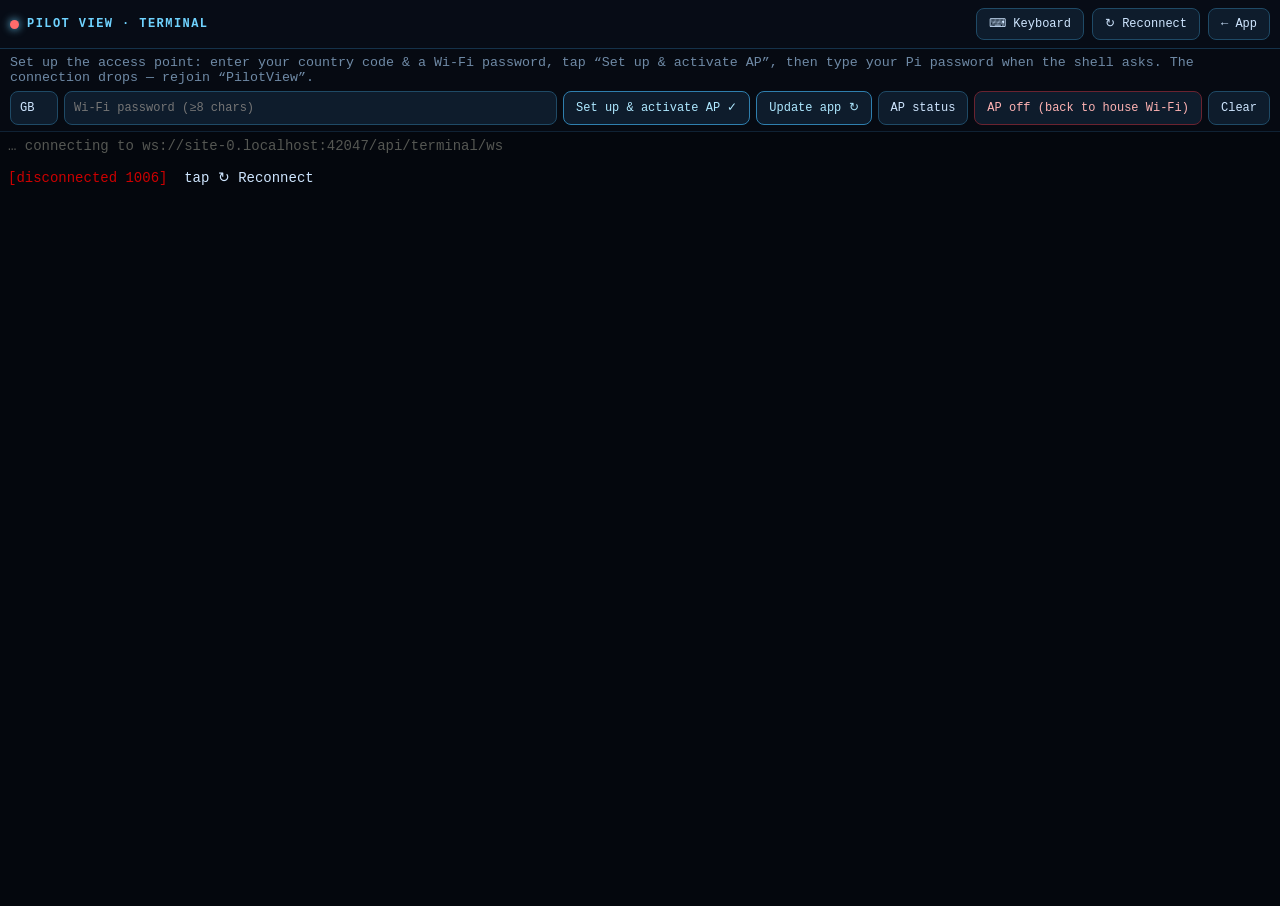
<file: static/terminal.html>
<!doctype html>
<html lang="en">
  <head>
    <meta charset="utf-8" />
    <meta name="viewport" content="width=device-width, initial-scale=1, viewport-fit=cover" />
    <meta name="theme-color" content="#04070d" />
    <title>Pilot View · Terminal</title>
    <link rel="stylesheet" href="/static/vendor/xterm/xterm.css" />
    <style>
      :root { color-scheme: dark; }
      * { box-sizing: border-box; }
      html, body { margin: 0; height: 100%; background: #04070d; color: #cfe6ff;
        font-family: ui-monospace, "SF Mono", Menlo, Consolas, monospace; }
      body { display: flex; flex-direction: column; height: 100dvh; }
      .bar { display: flex; align-items: center; gap: 8px; flex-wrap: wrap;
        padding: 8px 10px; background: #070c16; border-bottom: 1px solid #15324a; }
      .brand { font-weight: 700; letter-spacing: .12em; font-size: 12px; color: #6fd3ff;
        margin-right: auto; display: flex; align-items: center; gap: 8px; }
      .dot { width: 9px; height: 9px; border-radius: 50%; background: #ff6b6b; box-shadow: 0 0 8px currentColor; }
      .dot.ok { background: #5ff0a0; }
      .dot.wait { background: #ffc857; }
      button, a.btn { appearance: none; -webkit-appearance: none; cursor: pointer;
        background: #0e1c2c; color: #cfe6ff; border: 1px solid #1f4a66;
        border-radius: 8px; padding: 9px 12px; font: inherit; font-size: 12px; text-decoration: none;
        line-height: 1; }
      button:active, a.btn:active { background: #14304a; }
      button.accent { border-color: #2f7fae; color: #aee8ff; }
      button.danger { border-color: #6a2330; color: #ffb3b3; }
      .quick { display: flex; gap: 6px; flex-wrap: wrap; padding: 6px 10px;
        background: #060a12; border-bottom: 1px solid #102234; }
      .quick small { color: #6f8aa6; width: 100%; }
      #screen { flex: 1 1 auto; min-height: 0; padding: 6px 4px 4px 8px; }
      .xterm { height: 100%; }
    </style>
  </head>
  <body>
    <div class="bar">
      <span class="brand"><span class="dot" id="status-dot"></span> PILOT&nbsp;VIEW · TERMINAL</span>
      <button id="kbd-btn" title="Show keyboard">⌨ Keyboard</button>
      <button id="reconnect-btn">↻ Reconnect</button>
      <a class="btn" href="/">← App</a>
    </div>
    <div class="quick">
      <small>Set up the access point: enter your country code &amp; a Wi-Fi password, tap “Set up &amp; activate AP”, then type your Pi password when the shell asks. The connection drops — rejoin “PilotView”.</small>
      <input id="cc-input" type="text" value="GB" maxlength="2" size="2" aria-label="Country code"
             style="width:48px;background:#0e1c2c;color:#cfe6ff;border:1px solid #1f4a66;border-radius:8px;padding:9px;font:inherit;font-size:12px;text-transform:uppercase;" />
      <input id="psk-input" type="text" placeholder="Wi-Fi password (≥8 chars)" autocomplete="off" autocapitalize="off"
             style="flex:1;min-width:140px;background:#0e1c2c;color:#cfe6ff;border:1px solid #1f4a66;border-radius:8px;padding:9px;font:inherit;font-size:12px;" />
      <button id="finalize-btn" class="accent">Set up &amp; activate AP ✓</button>
      <button class="cmd accent" data-cmd="cd ~/pilot-view && git pull --ff-only && sudo systemctl restart pilot-view">Update app ↻</button>
      <button class="cmd" data-cmd="sudo bash ~/pilot-view/scripts/garage-ap.sh status">AP status</button>
      <button class="cmd danger" data-cmd="sudo bash ~/pilot-view/scripts/garage-ap.sh off">AP off (back to house Wi-Fi)</button>
      <button id="clear-btn">Clear</button>
    </div>
    <div id="screen"></div>

    <script src="/static/vendor/xterm/xterm.js"></script>
    <script src="/static/vendor/xterm/addon-fit.js"></script>
    <script>
      (function () {
        var statusDot = document.getElementById('status-dot');
        function setStatus(state) {
          statusDot.className = 'dot' + (state === 'ok' ? ' ok' : state === 'wait' ? ' wait' : '');
        }

        var term = new Terminal({
          cursorBlink: true,
          fontFamily: 'ui-monospace, "SF Mono", Menlo, Consolas, monospace',
          fontSize: 14,
          scrollback: 4000,
          theme: {
            background: '#04070d', foreground: '#cfe6ff', cursor: '#6fd3ff',
            selectionBackground: '#1f4a66',
          },
        });

        var fit = null;
        try { fit = new FitAddon.FitAddon(); term.loadAddon(fit); } catch (e) { fit = null; }
        term.open(document.getElementById('screen'));

        function doFit() {
          try { if (fit) fit.fit(); } catch (e) {}
        }
        doFit();

        var ws = null;
        var reconnectTimer = null;

        // Terminal access token — gates the root-capable shell. Take it from
        // ?token=, remember it so a refresh/return still authenticates. A valid
        // session cookie, if present, authenticates without any token.
        var token = '';
        try {
          var qp = new URLSearchParams(location.search);
          token = qp.get('token') || '';
          if (token) localStorage.setItem('pv_term_token', token);
          else token = localStorage.getItem('pv_term_token') || '';
        } catch (e) { token = ''; }

        function wsUrl() {
          var proto = location.protocol === 'https:' ? 'wss' : 'ws';
          var qs = token ? ('?token=' + encodeURIComponent(token)) : '';
          return proto + '://' + location.host + '/api/terminal/ws' + qs;
        }

        function sendResize() {
          if (ws && ws.readyState === 1) {
            ws.send(JSON.stringify({ type: 'resize', cols: term.cols, rows: term.rows }));
          }
        }

        function connect() {
          setStatus('wait');
          term.writeln('\x1b[90m… connecting to ' + wsUrl() + '\x1b[0m');
          ws = new WebSocket(wsUrl());
          ws.binaryType = 'arraybuffer';

          ws.onopen = function () {
            setStatus('ok');
            doFit();
            sendResize();
            term.focus();
          };
          ws.onmessage = function (ev) {
            if (typeof ev.data === 'string') {
              term.write(ev.data);
            } else {
              term.write(new Uint8Array(ev.data));
            }
          };
          ws.onclose = function (ev) {
            setStatus('off');
            if (ev && ev.code === 1008) {
              term.writeln('\r\n\x1b[31m[refused]\x1b[0m terminal disabled, or a token is required.');
              term.writeln('Open this page as  /terminal?token=YOUR_TOKEN  (shown in the AP setup output / service log).');
            } else {
              term.writeln('\r\n\x1b[31m[disconnected' + (ev.code ? ' ' + ev.code : '') +
                ']\x1b[0m  tap ↻ Reconnect');
            }
          };
          ws.onerror = function () { try { ws.close(); } catch (e) {} };
        }

        term.onData(function (d) {
          if (ws && ws.readyState === 1) {
            ws.send(JSON.stringify({ type: 'input', data: d }));
          }
        });

        // Refit on viewport changes (rotation, keyboard show/hide).
        var ro = new ResizeObserver(function () { doFit(); sendResize(); });
        ro.observe(document.getElementById('screen'));
        window.addEventListener('resize', function () { doFit(); sendResize(); });

        document.getElementById('kbd-btn').addEventListener('click', function () { term.focus(); });
        document.getElementById('clear-btn').addEventListener('click', function () { term.clear(); });
        document.getElementById('reconnect-btn').addEventListener('click', function () {
          try { if (ws) ws.close(); } catch (e) {}
          connect();
        });

        function runInShell(cmd) {
          if (ws && ws.readyState === 1) {
            ws.send(JSON.stringify({ type: 'input', data: cmd + '\r' }));
          }
          term.focus();
        }

        // Quick-command buttons: type the command + Enter into the shell.
        document.querySelectorAll('button.cmd').forEach(function (b) {
          b.addEventListener('click', function () { runInShell(b.getAttribute('data-cmd')); });
        });

        // Wrap a value in single quotes, safely escaping any embedded quotes,
        // so it survives as one shell argument.
        function shq(s) { return "'" + String(s).replace(/'/g, "'\\''") + "'"; }

        document.getElementById('finalize-btn').addEventListener('click', function () {
          var cc = (document.getElementById('cc-input').value || 'GB').trim().toUpperCase();
          var psk = document.getElementById('psk-input').value || '';
          if (psk.length < 8) { alert('Wi-Fi password must be at least 8 characters.'); return; }
          if (!/^[A-Z]{2}$/.test(cc)) { alert('Country code must be 2 letters, e.g. GB or ZA.'); return; }
          runInShell('sudo bash ~/pilot-view/scripts/garage-ap.sh finalize ' + cc + ' ' + shq(psk));
        });

        connect();
      })();
    </script>
  </body>
</html>
</file>
<file: static/vendor/xterm/xterm.css>
/**
 * Copyright (c) 2014 The xterm.js authors. All rights reserved.
 * Copyright (c) 2012-2013, Christopher Jeffrey (MIT License)
 * https://github.com/chjj/term.js
 * @license MIT
 *
 * Permission is hereby granted, free of charge, to any person obtaining a copy
 * of this software and associated documentation files (the "Software"), to deal
 * in the Software without restriction, including without limitation the rights
 * to use, copy, modify, merge, publish, distribute, sublicense, and/or sell
 * copies of the Software, and to permit persons to whom the Software is
 * furnished to do so, subject to the following conditions:
 *
 * The above copyright notice and this permission notice shall be included in
 * all copies or substantial portions of the Software.
 *
 * THE SOFTWARE IS PROVIDED "AS IS", WITHOUT WARRANTY OF ANY KIND, EXPRESS OR
 * IMPLIED, INCLUDING BUT NOT LIMITED TO THE WARRANTIES OF MERCHANTABILITY,
 * FITNESS FOR A PARTICULAR PURPOSE AND NONINFRINGEMENT. IN NO EVENT SHALL THE
 * AUTHORS OR COPYRIGHT HOLDERS BE LIABLE FOR ANY CLAIM, DAMAGES OR OTHER
 * LIABILITY, WHETHER IN AN ACTION OF CONTRACT, TORT OR OTHERWISE, ARISING FROM,
 * OUT OF OR IN CONNECTION WITH THE SOFTWARE OR THE USE OR OTHER DEALINGS IN
 * THE SOFTWARE.
 *
 * Originally forked from (with the author's permission):
 *   Fabrice Bellard's javascript vt100 for jslinux:
 *   http://bellard.org/jslinux/
 *   Copyright (c) 2011 Fabrice Bellard
 *   The original design remains. The terminal itself
 *   has been extended to include xterm CSI codes, among
 *   other features.
 */

/**
 *  Default styles for xterm.js
 */

.xterm {
    cursor: text;
    position: relative;
    user-select: none;
    -ms-user-select: none;
    -webkit-user-select: none;
}

.xterm.focus,
.xterm:focus {
    outline: none;
}

.xterm .xterm-helpers {
    position: absolute;
    top: 0;
    /**
     * The z-index of the helpers must be higher than the canvases in order for
     * IMEs to appear on top.
     */
    z-index: 5;
}

.xterm .xterm-helper-textarea {
    padding: 0;
    border: 0;
    margin: 0;
    /* Move textarea out of the screen to the far left, so that the cursor is not visible */
    position: absolute;
    opacity: 0;
    left: -9999em;
    top: 0;
    width: 0;
    height: 0;
    z-index: -5;
    /** Prevent wrapping so the IME appears against the textarea at the correct position */
    white-space: nowrap;
    overflow: hidden;
    resize: none;
}

.xterm .composition-view {
    /* TODO: Composition position got messed up somewhere */
    background: #000;
    color: #FFF;
    display: none;
    position: absolute;
    white-space: nowrap;
    z-index: 1;
}

.xterm .composition-view.active {
    display: block;
}

.xterm .xterm-viewport {
    /* On OS X this is required in order for the scroll bar to appear fully opaque */
    background-color: #000;
    overflow-y: scroll;
    cursor: default;
    position: absolute;
    right: 0;
    left: 0;
    top: 0;
    bottom: 0;
}

.xterm .xterm-screen {
    position: relative;
}

.xterm .xterm-screen canvas {
    position: absolute;
    left: 0;
    top: 0;
}

.xterm .xterm-scroll-area {
    visibility: hidden;
}

.xterm-char-measure-element {
    display: inline-block;
    visibility: hidden;
    position: absolute;
    top: 0;
    left: -9999em;
    line-height: normal;
}

.xterm.enable-mouse-events {
    /* When mouse events are enabled (eg. tmux), revert to the standard pointer cursor */
    cursor: default;
}

.xterm.xterm-cursor-pointer,
.xterm .xterm-cursor-pointer {
    cursor: pointer;
}

.xterm.column-select.focus {
    /* Column selection mode */
    cursor: crosshair;
}

.xterm .xterm-accessibility:not(.debug),
.xterm .xterm-message {
    position: absolute;
    left: 0;
    top: 0;
    bottom: 0;
    right: 0;
    z-index: 10;
    color: transparent;
    pointer-events: none;
}

.xterm .xterm-accessibility-tree:not(.debug) *::selection {
  color: transparent;
}

.xterm .xterm-accessibility-tree {
  user-select: text;
  white-space: pre;
}

.xterm .live-region {
    position: absolute;
    left: -9999px;
    width: 1px;
    height: 1px;
    overflow: hidden;
}

.xterm-dim {
    /* Dim should not apply to background, so the opacity of the foreground color is applied
     * explicitly in the generated class and reset to 1 here */
    opacity: 1 !important;
}

.xterm-underline-1 { text-decoration: underline; }
.xterm-underline-2 { text-decoration: double underline; }
.xterm-underline-3 { text-decoration: wavy underline; }
.xterm-underline-4 { text-decoration: dotted underline; }
.xterm-underline-5 { text-decoration: dashed underline; }

.xterm-overline {
    text-decoration: overline;
}

.xterm-overline.xterm-underline-1 { text-decoration: overline underline; }
.xterm-overline.xterm-underline-2 { text-decoration: overline double underline; }
.xterm-overline.xterm-underline-3 { text-decoration: overline wavy underline; }
.xterm-overline.xterm-underline-4 { text-decoration: overline dotted underline; }
.xterm-overline.xterm-underline-5 { text-decoration: overline dashed underline; }

.xterm-strikethrough {
    text-decoration: line-through;
}

.xterm-screen .xterm-decoration-container .xterm-decoration {
	z-index: 6;
	position: absolute;
}

.xterm-screen .xterm-decoration-container .xterm-decoration.xterm-decoration-top-layer {
	z-index: 7;
}

.xterm-decoration-overview-ruler {
    z-index: 8;
    position: absolute;
    top: 0;
    right: 0;
    pointer-events: none;
}

.xterm-decoration-top {
    z-index: 2;
    position: relative;
}
</file>
